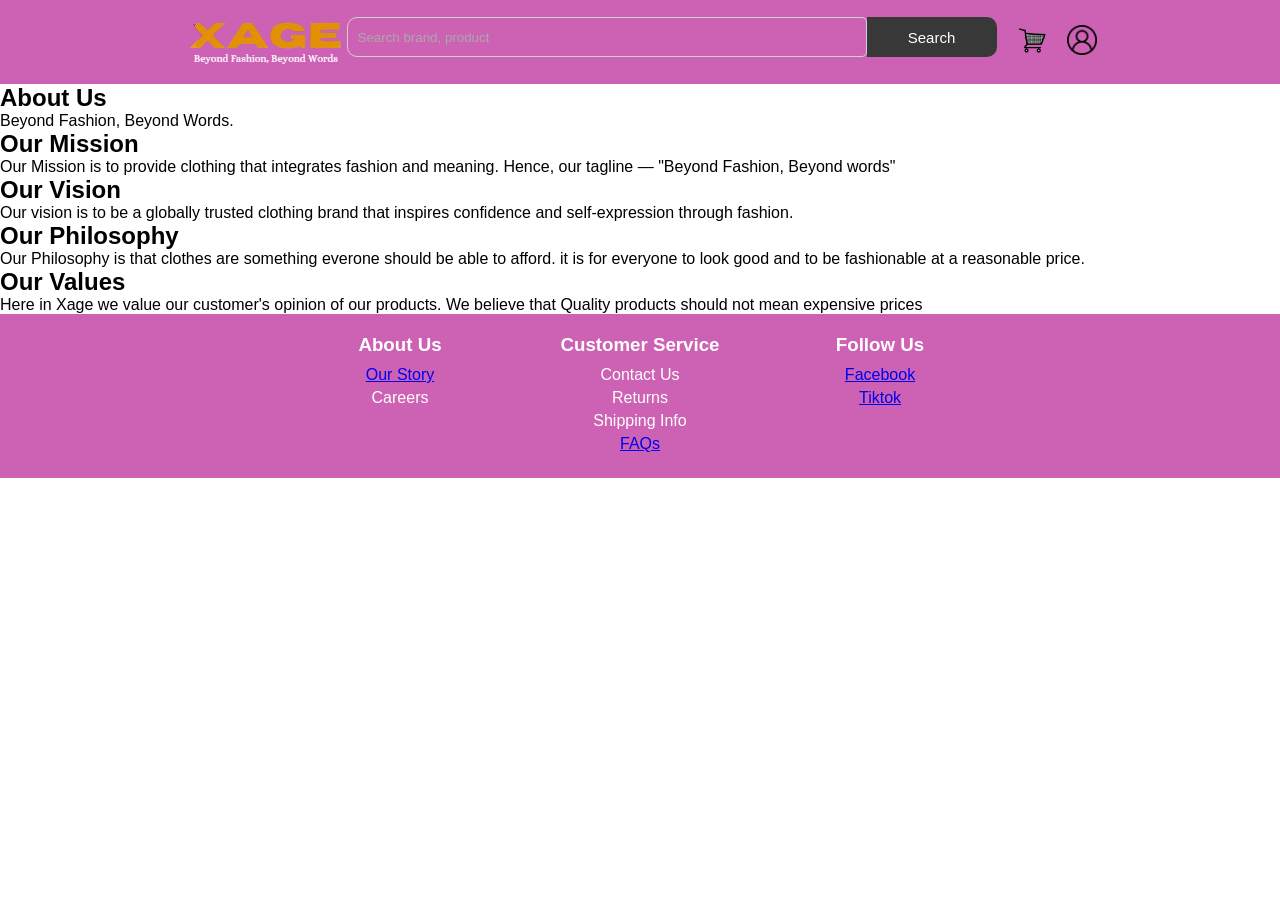
<file: about.html>
<!DOCTYPE html>
<html lang="en">
<head>
    <meta charset="UTF-8">
    <meta name="viewport" content="width=device-width, initial-scale=1.0">
    <meta name="viewport" content="width=device-width, initial-scale=1.0">
    <link rel="stylesheet" href="home.css">
    <title>About Xage</title>
</head>
<body>
    <nav class="navbar">
        <div class="nav">
            <a href="store.html"><img src="logo.png" class="brand-logo" alt="Brand Logo"></a>
            <div class="nav-items">
                <div class="search">
                    <input type="text" class="search-box" placeholder="Search brand, product">
                    <button class="search-btn">Search</button>
                </div>
                <a href="#"><img src="cart.png" alt="Cart"></a>
                <a href="#"><img src="user.png" class="userpng" alt="User"></a>
            </div>
        </div>
    </nav>
    <div class="about-container">

        <div class="about-section">
            <h2>About Us</h2>
            <p>Beyond Fashion, Beyond Words.</p>
        </div>


        <div class="about-section">
            <h2>Our Mission</h2>
            <p>Our Mission is to provide clothing that integrates fashion and meaning. Hence, our tagline — "Beyond Fashion, Beyond words"
            </p>
        </div>

        <div class="about-section">
            <h2>Our Vision</h2>
            <p>Our vision is to be a globally trusted clothing brand that inspires confidence and self-expression through fashion.</p>
        </div>


        <div class="about-section">
            <h2>Our Philosophy</h2>
            <p>Our Philosophy is that clothes are something everone should be able to afford. it is for everyone to look good and to be fashionable at a reasonable price.</p>
        </div>


        <div class="about-section">
            <h2>Our Values</h2>
            <p>Here in Xage we value our customer's opinion of our products. We believe that Quality products should not mean expensive prices</p>
        </div>
    </div>

    <footer class="bottom-ribbon">
        <div class="column about-us">
            <h3>About Us</h3>
            <ul>
                <a href="about.html"><li>Our Story</li></a>
                <li>Careers</li>
            </ul>
        </div>
        <div class="column customer-service">
            <h3>Customer Service</h3>
            <ul>
                <li>Contact Us</li>
                <li>Returns</li>
                <li>Shipping Info</li>
                <a href="FAQ.html"><li>FAQs</li></a>
            </ul>
        </div>
        <div class="column follow-us">
            <h3>Follow Us</h3>
            <ul>
                <a href="https://www.facebook.com/profile.php?id=61560451742568"><li>Facebook</li></a>
                <a href="https://www.tiktok.com/@xageclothing?_t=8nLfvVu1raT&_r=1"><li>Tiktok</li></a>
            </ul>
        </div>
    </footer>
</body>
</html>
</file>
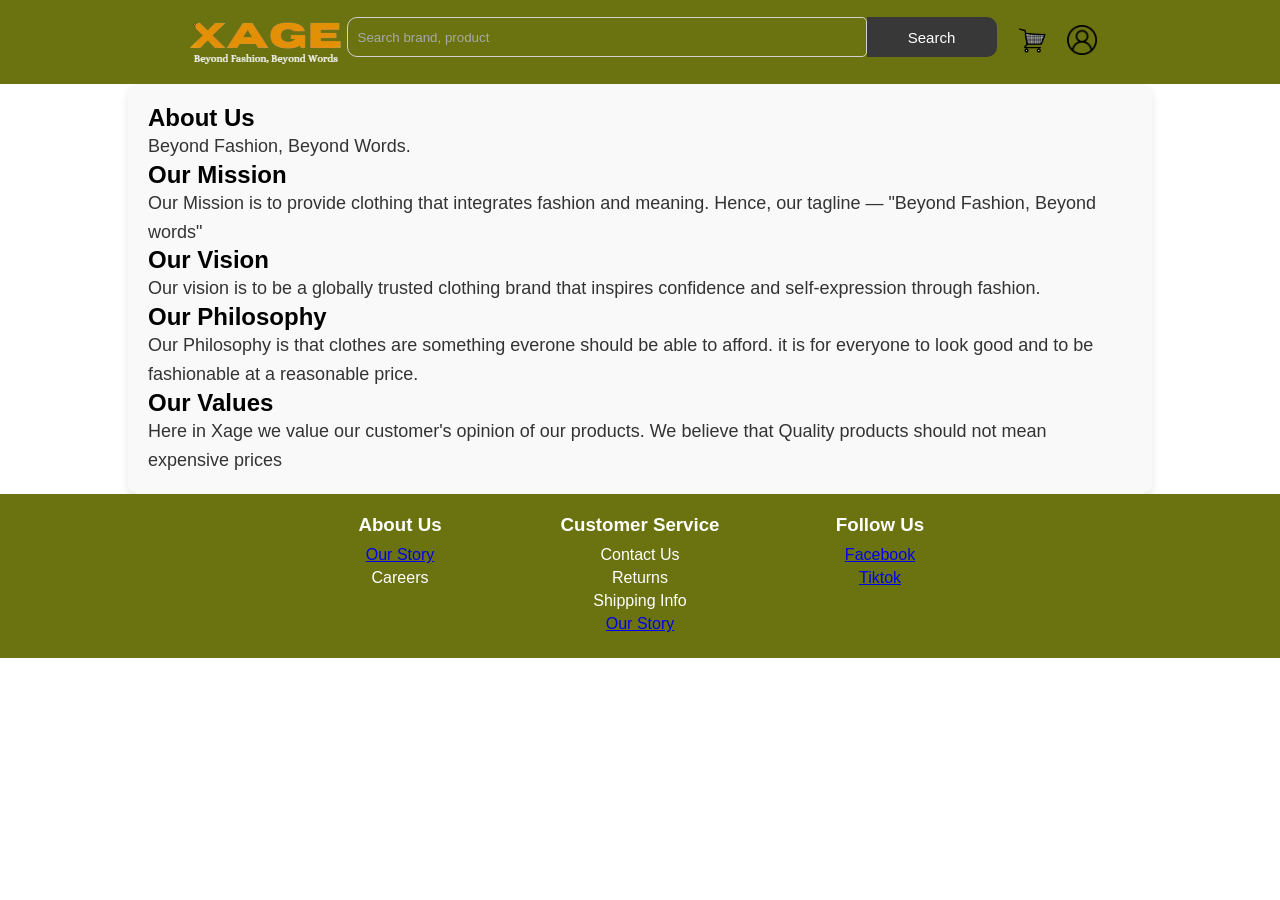
<file: aboutshiny.html>
<!DOCTYPE html>
<html lang="en">
<head>
    <meta charset="UTF-8">
    <meta name="viewport" content="width=device-width, initial-scale=1.0">
    <meta name="viewport" content="width=device-width, initial-scale=1.0">
    <link rel="stylesheet" href="homeshiny.css">
    <title>About Xage</title>
</head>
<body>
    <nav class="navbar">
        <div class="nav">
            <a href="homeshiny.html"><img src="logo.png" class="brand-logo" alt="Brand Logo"></a>
            <div class="nav-items">
                <div class="search">
                    <input type="text" class="search-box" placeholder="Search brand, product">
                    <button class="search-btn">Search</button>
                </div>
                <a href="#"><img src="cart.png" alt="Cart"></a>
                <a href="#"><img src="user.png" class="userpng" alt="User"></a>
            </div>
        </div>
    </nav>
    <div class="about-container">

        <div class="about-section">
            <h2>About Us</h2>
            <p>Beyond Fashion, Beyond Words.</p>
        </div>


        <div class="about-section">
            <h2>Our Mission</h2>
            <p>Our Mission is to provide clothing that integrates fashion and meaning. Hence, our tagline — "Beyond Fashion, Beyond words"
            </p>
        </div>


        <div class="about-section">
            <h2>Our Vision</h2>
            <p>Our vision is to be a globally trusted clothing brand that inspires confidence and self-expression through fashion.</p>
        </div>


        <div class="about-section">
            <h2>Our Philosophy</h2>
            <p>Our Philosophy is that clothes are something everone should be able to afford. it is for everyone to look good and to be fashionable at a reasonable price.</p>
        </div>


        <div class="about-section">
            <h2>Our Values</h2>
            <p>Here in Xage we value our customer's opinion of our products. We believe that Quality products should not mean expensive prices</p>
        </div>
    </div>

    <footer class="bottom-ribbon">
        <div class="column about-us">
            <h3>About Us</h3>
            <ul>
                <a href="aboutshiny.html"><li>Our Story</li></a>
                <li>Careers</li>
            </ul>
        </div>
        <div class="column customer-service">
            <h3>Customer Service</h3>
            <ul>
                <li>Contact Us</li>
                <li>Returns</li>
                <li>Shipping Info</li>
                <a href="aboutshiny.html"><li>Our Story</li></a>
            </ul>
        </div>
        <div class="column follow-us">
            <h3>Follow Us</h3>
            <ul>
                <a href="https://www.facebook.com/profile.php?id=61560451742568"><li>Facebook</li></a>
                <a href="https://www.tiktok.com/@xageclothing?_t=8nLfvVu1raT&_r=1"><li>Tiktok</li></a>
            </ul>
        </div>
    </footer>
</body>
</html>
</file>
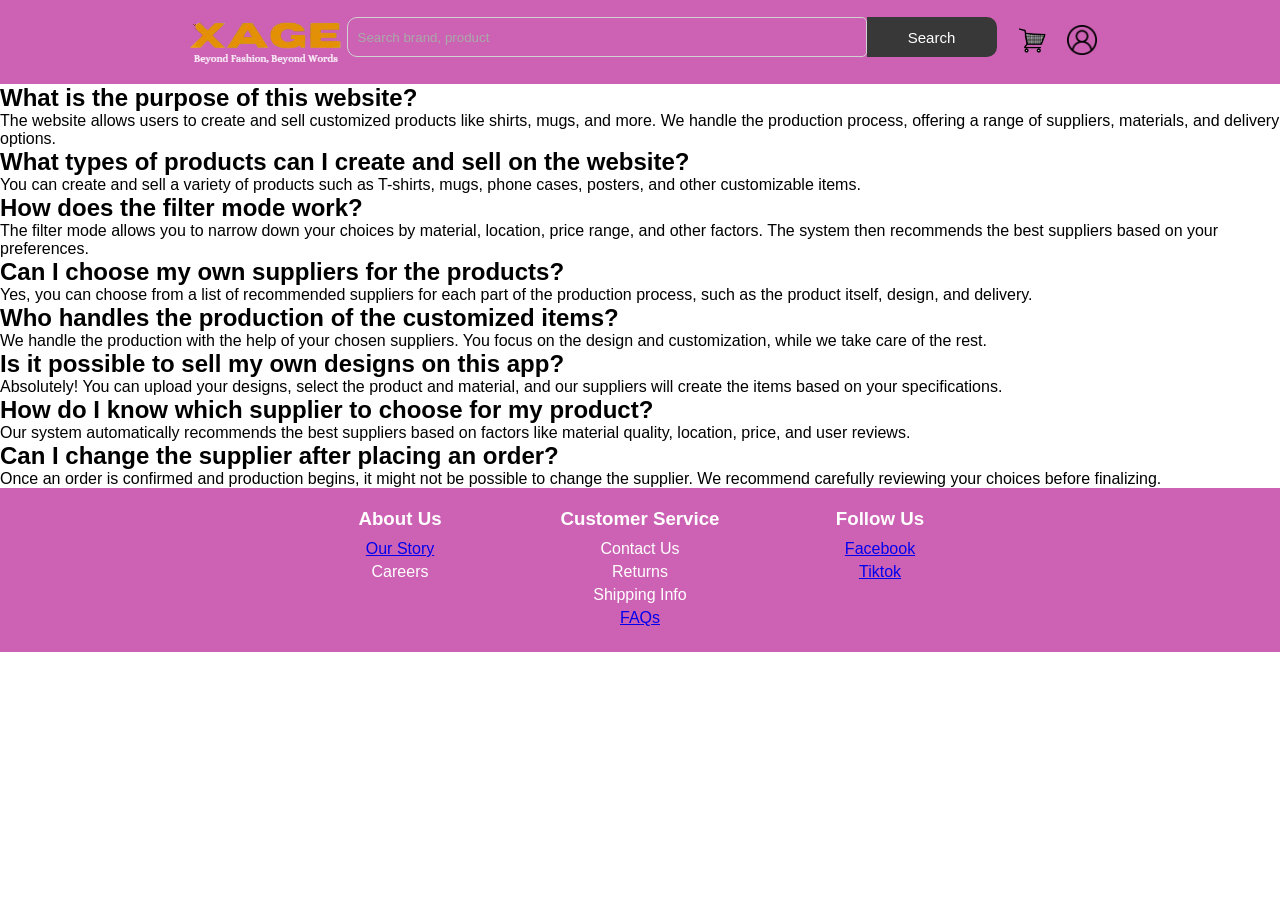
<file: FAQ.html>
<!DOCTYPE html>
<html lang="en">
<head>
    <meta charset="UTF-8">
    <meta name="viewport" content="width=device-width, initial-scale=1.0">
    <meta name="viewport" content="width=device-width, initial-scale=1.0">
    <link rel="stylesheet" href="home.css">
    <title>FAQ</title>
</head>
<body>
    <nav class="navbar">
        <div class="nav">
            <a href="store.html"><img src="logo.png" class="brand-logo" alt="Brand Logo"></a>
            <div class="nav-items">
                <div class="search">
                    <input type="text" class="search-box" placeholder="Search brand, product">
                    <button class="search-btn">Search</button>
                </div>
                <a href="#"><img src="cart.png" alt="Cart"></a>
                <a href="#"><img src="user.png" class="userpng" alt="User"></a>
            </div>
        </div>
    </nav>
    <div class="about-container">

        <div class="about-section">
            <h2>What is the purpose of this website?</h2>
            <p>The website allows users to create and sell customized products like shirts, mugs, and more. We handle the production process, offering a range of suppliers, materials, and delivery options.</p>
        </div>


        <div class="about-section">
            <h2>What types of products can I create and sell on the website?</h2>
            <p>You can create and sell a variety of products such as T-shirts, mugs, phone cases, posters, and other customizable items.
            </p>
        </div>


        <div class="about-section">
            <h2>How does the filter mode work?</h2>
            <p>The filter mode allows you to narrow down your choices by material, location, price range, and other factors. The system then recommends the best suppliers based on your preferences.</p>
        </div>


        <div class="about-section">
            <h2>Can I choose my own suppliers for the products?
            </h2>
            <p>Yes, you can choose from a list of recommended suppliers for each part of the production process, such as the product itself, design, and delivery.</p>
        </div>


        <div class="about-section">
            <h2>Who handles the production of the customized items?</h2>
            <p>We handle the production with the help of your chosen suppliers. You focus on the design and customization, while we take care of the rest.</p>
        </div>
        <div class="about-section">
            <h2>Is it possible to sell my own designs on this app?
            </h2>
            <p>Absolutely! You can upload your designs, select the product and material, and our suppliers will create the items based on your specifications.</p>
        </div>
        <div class="about-section">
            <h2>How do I know which supplier to choose for my product?
            </h2>
            <p>Our system automatically recommends the best suppliers based on factors like material quality, location, price, and user reviews.</p>
        </div>
        <div class="about-section">
            <h2>Can I change the supplier after placing an order?
            </h2>
            <p>Once an order is confirmed and production begins, it might not be possible to change the supplier. We recommend carefully reviewing your choices before finalizing.</p>
        </div>
    </div>

    <footer class="bottom-ribbon">
        <div class="column about-us">
            <h3>About Us</h3>
            <ul>
                <a href="about.html"><li>Our Story</li></a>
                <li>Careers</li>
            </ul>
        </div>
        <div class="column customer-service">
            <h3>Customer Service</h3>
            <ul>
                <li>Contact Us</li>
                <li>Returns</li>
                <li>Shipping Info</li>
                <a href="FAQ.html"><li>FAQs</li></a>
            </ul>
        </div>
        <div class="column follow-us">
            <h3>Follow Us</h3>
            <ul>
                <a href="https://www.facebook.com/profile.php?id=61560451742568"><li>Facebook</li></a>
                <a href="https://www.tiktok.com/@xageclothing?_t=8nLfvVu1raT&_r=1"><li>Tiktok</li></a>
            </ul>
        </div>
    </footer>
</body>
</html>
</file>
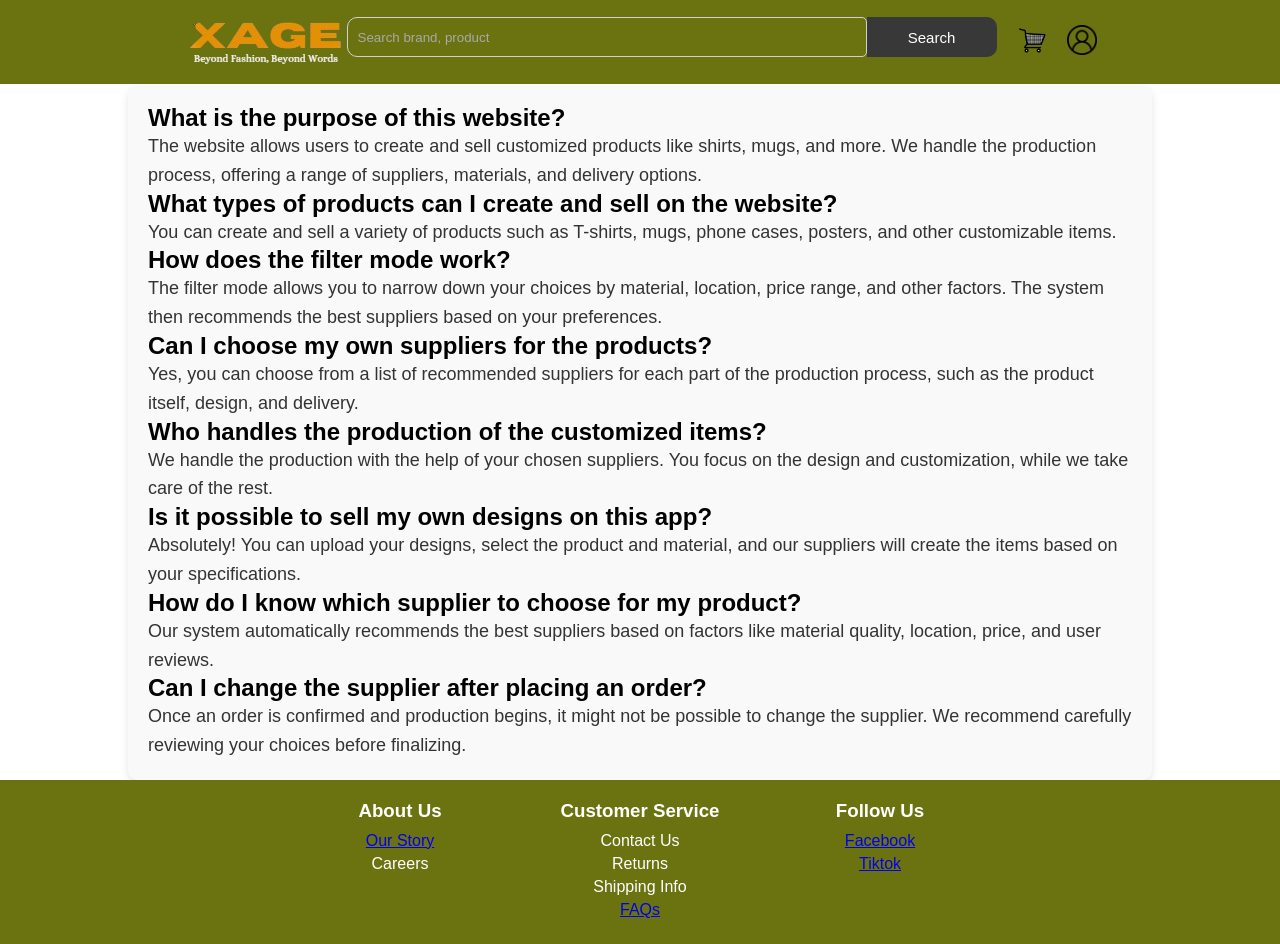
<file: FAQShiny.html>
<!DOCTYPE html>
<html lang="en">
<head>
    <meta charset="UTF-8">
    <meta name="viewport" content="width=device-width, initial-scale=1.0">
    <meta name="viewport" content="width=device-width, initial-scale=1.0">
    <link rel="stylesheet" href="homeshiny.css">
    <title>FAQ</title>
</head>
<body>
    <nav class="navbar">
        <div class="nav">
            <a href="homeshiny.html"><img src="logo.png" class="brand-logo" alt="Brand Logo"></a>
            <div class="nav-items">
                <div class="search">
                    <input type="text" class="search-box" placeholder="Search brand, product">
                    <button class="search-btn">Search</button>
                </div>
                <a href="#"><img src="cart.png" alt="Cart"></a>
                <a href="#"><img src="user.png" class="userpng" alt="User"></a>
            </div>
        </div>
    </nav>
    <div class="about-container">
        <!-- About Us Section -->
        <div class="about-section">
            <h2>What is the purpose of this website?</h2>
            <p>The website allows users to create and sell customized products like shirts, mugs, and more. We handle the production process, offering a range of suppliers, materials, and delivery options.</p>
        </div>

        <!-- Mission Section -->
        <div class="about-section">
            <h2>What types of products can I create and sell on the website?</h2>
            <p>You can create and sell a variety of products such as T-shirts, mugs, phone cases, posters, and other customizable items.
            </p>
        </div>

        <!-- Vision Section -->
        <div class="about-section">
            <h2>How does the filter mode work?</h2>
            <p>The filter mode allows you to narrow down your choices by material, location, price range, and other factors. The system then recommends the best suppliers based on your preferences.</p>
        </div>

        <!-- Philosophy Section -->
        <div class="about-section">
            <h2>Can I choose my own suppliers for the products?
            </h2>
            <p>Yes, you can choose from a list of recommended suppliers for each part of the production process, such as the product itself, design, and delivery.</p>
        </div>

        <!-- Values Section -->
        <div class="about-section">
            <h2>Who handles the production of the customized items?</h2>
            <p>We handle the production with the help of your chosen suppliers. You focus on the design and customization, while we take care of the rest.</p>
        </div>
        <div class="about-section">
            <h2>Is it possible to sell my own designs on this app?
            </h2>
            <p>Absolutely! You can upload your designs, select the product and material, and our suppliers will create the items based on your specifications.</p>
        </div>
        <div class="about-section">
            <h2>How do I know which supplier to choose for my product?
            </h2>
            <p>Our system automatically recommends the best suppliers based on factors like material quality, location, price, and user reviews.</p>
        </div>
        <div class="about-section">
            <h2>Can I change the supplier after placing an order?
            </h2>
            <p>Once an order is confirmed and production begins, it might not be possible to change the supplier. We recommend carefully reviewing your choices before finalizing.</p>
        </div>
    </div>

    <footer class="bottom-ribbon">
        <div class="column about-us">
            <h3>About Us</h3>
            <ul>
                <a href="aboutshiny.html"><li>Our Story</li></a>
                <li>Careers</li>
            </ul>
        </div>
        <div class="column customer-service">
            <h3>Customer Service</h3>
            <ul>
                <li>Contact Us</li>
                <li>Returns</li>
                <li>Shipping Info</li>
                <a href="FAQShiny.html"><li>FAQs</li></a>
            </ul>
        </div>
        <div class="column follow-us">
            <h3>Follow Us</h3>
            <ul>
                <a href="https://www.facebook.com/profile.php?id=61560451742568"><li>Facebook</li></a>
                <a href="https://www.tiktok.com/@xageclothing?_t=8nLfvVu1raT&_r=1"><li>Tiktok</li></a>
            </ul>
        </div>
    </footer>
</body>
</html>
</file>
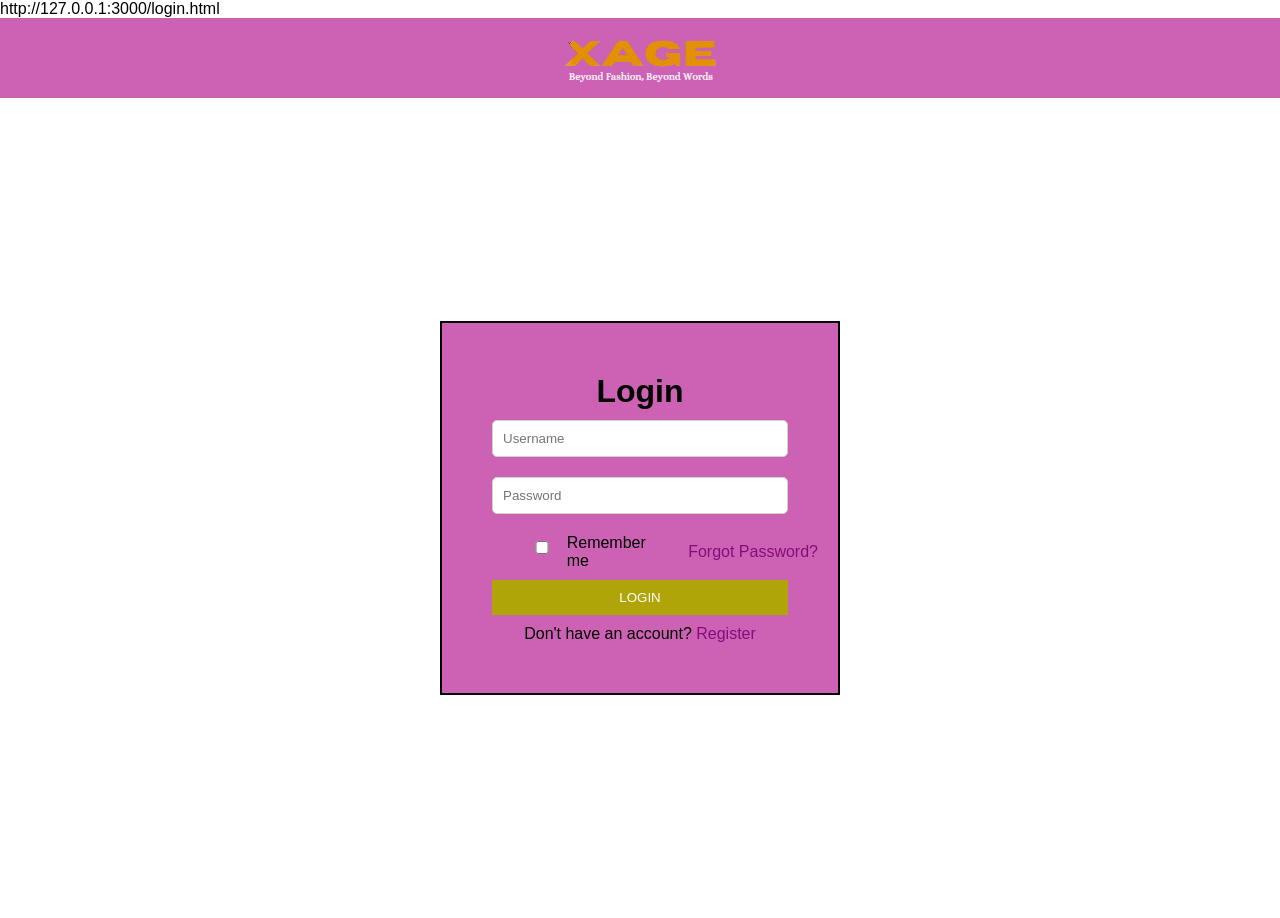
<file: login.html>
<!DOCTYPE html>http://127.0.0.1:3000/login.html
<html lang="en">
<head>
    <meta charset="UTF-8">
    <meta name="viewport" content="width=device-width, initial-scale=1.0">
    <link rel="stylesheet" href="loginstyle.css">
    <title>Xage Login</title>
    <script src="script.js"></script>
</head>
<body>
 
    <nav class="navbar">
        <div class="nav">
            <img src="logo.png" class="brand-logo" alt="Brand Logo">
        </div>
    </nav>


    <div class="wrapper">
        <div class="LoginSquare">
            <form>
                <h1>Login</h1>
                <div class="input-box">
                    <input type="text" placeholder="Username" required id="userbox">
                </div>
                <div class="input-box">
                    <input type="password" placeholder="Password" required id="userpass">
                </div>
                <div class="remember-forgot">
                    <label ><input type="checkbox">Remember me</label>
                    <a href="#">Forgot Password?</a>
                </div>                
                <button type="submit" class="btn">Login</button>
                <div class="register-link">
                    <p>Don't have an account? <a href="#">Register</a></p>
                </div>
            </form>
        </div>
    </div>
</body>
</html>
</file>
<file: home.css>
:root {
    --primary-color: #CD62B4;
}
body {
    --primary-color: #CD62B4;
}
body.admin2 {
    --primary-color: #6A7310;
}
* {
    margin: 0;
    padding: 0;
    box-sizing: border-box;
    font-family: 'Roboto', sans-serif;
}


.navbar {
    position: sticky;
    top: 0;
    left: 0;
    width: 100%;
    background: var(--primary-color);
    z-index: 9;
}

.nav {
    padding: 10px 10vw;
    display: flex;
    justify-content: space-between;
    max-width: fit-content;
    margin-left: auto;
    margin-right: auto;
}

.brand-logo {
    height: 60px;
}

.nav-items {
    display: flex;
    align-items: center;
}

.search {
    width: 650px;
    display: flex;
    justify-content: center;
}

.search-box {
    width: 80%;
    height: 40px;
    padding: 10px;
    border-top-left-radius: 10px;
    border-bottom-left-radius: 10px;
    border: 1px solid #d1d1d1;
    background: none;
    color: #a9a9a9;
    outline: none;
}

.search-btn {
    width: 20%;
    height: 40px;
    padding: 10px 20px;
    border: none;
    background: #383838;
    color: #fff;
    font-size: 15px;
    border-top-right-radius: 10px;
    border-bottom-right-radius: 10px;
    cursor: pointer;
}

.search-box::placeholder {
    color: #a9a9a9;
}

.nav-items a {
    margin-left: 20px;
}

.nav-items a img {
    width: 30px;
}


.links-container {
    background: var(--primary-color);
    width: 100%;
    display: flex;
    padding: 10px 10vw;
    justify-content: center;
    list-style: none;
}

.link {
    text-transform: capitalize;
    padding: 0 10px;
    margin: 0 5px;
    text-decoration: none;
    color: #ffffff;
    opacity: 0.5;
    transition: 0.5s;
}

.link:hover {
    opacity: 1;
}


.wrapper {
    
    display: flex;
    justify-content: center;
    align-items: center;
    min-height: calc(100vh - 80px); 
}

/* Login Form Styles */
.LoginSquare {
    background-color: var(--primary-color);
    display: flex;
    flex-direction: column;
    justify-content: center;
    align-items: center;
    width: 400px;
    height: auto;
    border: 2px solid black;
    padding: 50px;
    box-sizing: border-box;
}
.LoginSquare h1{
    text-align: center;
}
.input-box {
    margin: 10px 0;
    width: 100%;
}

input {
    width: 100%;
    padding: 10px;
    margin-bottom: 10px;
    border: 1px solid #d1d1d1;
    border-radius: 5px;
    outline: none;
}

button.btn {
    width: 100%;
    padding: 10px;
    background: #afa408;
    color: white;
    border: none;
    cursor: pointer;
    text-transform: uppercase;
}

button.btn:hover {
    background-color:var(--primary-color);
}

.remember-forgot {
    display: flex;
    justify-content: space-between; 
    align-items: center;
    width: 100%; 
    margin: 10px 30px;
}

.remember-forgot label {
    display: flex;
    align-items: center;
    cursor: pointer;
}

.remember-forgot input[type="checkbox"] {
    margin-right: 5px;
}

.remember-forgot a {
    text-decoration: none;
    color: #850d7b;
}

.remember-forgot a:hover {
    text-decoration: underline;
}



.register-link {
    margin-top: 10px;
    text-align: center;
}

.register-link a {
    color: var(--primary-color);
    text-decoration: none;
}

.register-link a:hover {
    text-decoration: underline;
}
.ad-section {
    display: grid;
    grid-template-columns: 1fr 2fr; 
    gap: 20px;
    max-width: 1335px;
    margin: 60px auto;
    padding: 0 15-px;
}

.full-ad img {
    width: 500px;
    height: auto;
}

.half-ads {
    display: grid;
    grid-template-rows: 1fr 1fr; 
    gap: 20px;
}

.half-ads img {
    width: 495px;
    height: auto;
}
.ad-section {
    display: grid;
    grid-template-columns: 1fr 2fr;
    gap: 20px;
    max-width: 1200px;
    margin: 40px auto 30px; 
    padding: 0 50px;
}

.category-ribbon {
    display: flex;
    justify-content: space-between;
    align-items: center;
    background-color: var(--primary-color);
    padding: 20px;
    margin: -220px auto;
    max-width: 1200px;
    border: 1px solid var(--primary-color);
    box-shadow: 0 4px 8px rgba(0,0,0,0.1);
}

.category-item {
    text-align: center;
    flex-basis: 9%; 
}

.category-item img {
    width: 50px;
    height: auto;
}

.category-item p {
    font-size: 14px;
    color: #333;
}

.recommended-ribbon {
    max-width: 1200px;
    margin: 250px auto 0px;
    background-color: var(--primary-color);
    text-align: center;
    padding: 20px 0; 
    font-size: 24px;
    color: white;
    font-weight: bold;
    box-shadow: 0 -4px 8px rgba(0, 0, 0, 0.1);
}



.products-container {
    padding: 40px 10vw; 
    text-align: center; 
}

.product-grid {
    display: grid;
    grid-template-columns: repeat(5, 1fr); 
    gap: 20px;
    margin-top: 20px;
}


.product-card {
    background-color: white; 
    border: 1px solid #d1d1d1; 
    border-radius: 5px; 
    padding: 10px;
    box-shadow: 0 2px 4px rgba(0, 0, 0, 0.1); 
    text-align: center; 
}

.product-card img {
    max-width: 100%; 
    height: auto;
}
.product-card p {

    max-width: 100%; 
    height: auto;
}
.bottom-ribbon {
    background-color: var(--primary-color); 
    color: white;
    padding: 20px 0; 
    display: flex;
    justify-content: center; 
}

.column {
    flex: 1; 
    margin: 0 20px; 
    max-width: 200px; 
    text-align: center; 
}

.column h3 {
    margin-bottom: 10px; 
}

.column ul {
    list-style: none;
    padding: 0; 
}

.column li {
    margin-bottom: 5px; 
    cursor: pointer; 
}

.column li:hover {
    text-decoration: underline; 
}
</file>
<file: homeshiny.css>
:root {
    --primary-color: #6A7310;
}
body {
    --primary-color: #6A7310;
}
body.admin2 {
    --primary-color: #6A7310;
}
* {
    margin: 0;
    padding: 0;
    box-sizing: border-box;
    font-family: 'Roboto', sans-serif;
}


.navbar {
    position: sticky;
    top: 0;
    left: 0;
    width: 100%;
    background: var(--primary-color);
    z-index: 9;
}

.nav {
    padding: 10px 10vw;
    display: flex;
    justify-content: space-between;
    max-width: fit-content;
    margin-left: auto;
    margin-right: auto;
}

.brand-logo {
    height: 60px;
}

.nav-items {
    display: flex;
    align-items: center;
}

.search {
    width: 650px;
    display: flex;
    justify-content: center;
}

.search-box {
    width: 80%;
    height: 40px;
    padding: 10px;
    border-top-left-radius: 10px;
    border-bottom-left-radius: 10px;
    border: 1px solid #d1d1d1;
    background: none;
    color: #a9a9a9;
    outline: none;
}

.search-btn {
    width: 20%;
    height: 40px;
    padding: 10px 20px;
    border: none;
    background: #383838;
    color: #fff;
    font-size: 15px;
    border-top-right-radius: 10px;
    border-bottom-right-radius: 10px;
    cursor: pointer;
}

.search-box::placeholder {
    color: #a9a9a9;
}

.nav-items a {
    margin-left: 20px;
}

.nav-items a img {
    width: 30px;
}


.links-container {
    background: var(--primary-color);
    width: 100%;
    display: flex;
    padding: 10px 10vw;
    justify-content: center;
    list-style: none;
}

.link {
    text-transform: capitalize;
    padding: 0 10px;
    margin: 0 5px;
    text-decoration: none;
    color: #ffffff;
    opacity: 0.5;
    transition: 0.5s;
}

.link:hover {
    opacity: 1;
}


.wrapper {
    
    display: flex;
    justify-content: center;
    align-items: center;
    min-height: calc(100vh - 80px); 
}

/* Login Form Styles */
.LoginSquare {
    background-color: var(--primary-color);
    display: flex;
    flex-direction: column;
    justify-content: center;
    align-items: center;
    width: 400px;
    height: auto;
    border: 2px solid black;
    padding: 50px;
    box-sizing: border-box;
}
.LoginSquare h1{
    text-align: center;
}
.input-box {
    margin: 10px 0;
    width: 100%;
}

input {
    width: 100%;
    padding: 10px;
    margin-bottom: 10px;
    border: 1px solid #d1d1d1;
    border-radius: 5px;
    outline: none;
}

button.btn {
    width: 100%;
    padding: 10px;
    background: #afa408;
    color: white;
    border: none;
    cursor: pointer;
    text-transform: uppercase;
}

button.btn:hover {
    background-color:var(--primary-color);
}

.remember-forgot {
    display: flex;
    justify-content: space-between; 
    align-items: center;
    width: 100%; 
    margin: 10px 30px;
}

.remember-forgot label {
    display: flex;
    align-items: center;
    cursor: pointer;
}

.remember-forgot input[type="checkbox"] {
    margin-right: 5px;
}

.remember-forgot a {
    text-decoration: none;
    color: #850d7b;
}

.remember-forgot a:hover {
    text-decoration: underline;
}



.register-link {
    margin-top: 10px;
    text-align: center;
}

.register-link a {
    color: var(--primary-color);
    text-decoration: none;
}

.register-link a:hover {
    text-decoration: underline;
}
.ad-section {
    display: grid;
    grid-template-columns: 1fr 2fr; 
    gap: 20px;
    max-width: 1335px;
    margin: 60px auto;
    padding: 0 15-px;
}

.full-ad img {
    width: 500px;
    height: auto;
}

.half-ads {
    display: grid;
    grid-template-rows: 1fr 1fr; 
    gap: 20px;
}

.half-ads img {
    width: 495px;
    height: auto;
}
.ad-section {
    display: grid;
    grid-template-columns: 1fr 2fr;
    gap: 20px;
    max-width: 1200px;
    margin: 40px auto 30px; 
    padding: 0 50px;
}

.category-ribbon {
    display: flex;
    justify-content: space-between;
    align-items: center;
    background-color: var(--primary-color);
    padding: 20px;
    margin: -220px auto;
    max-width: 1200px;
    border: 1px solid var(--primary-color);
    box-shadow: 0 4px 8px rgba(0,0,0,0.1);
}

.category-item {
    text-align: center;
    flex-basis: 9%; 
}

.category-item img {
    width: 50px;
    height: auto;
}

.category-item p {
    font-size: 14px;
    color: #333;
}

.recommended-ribbon {
    max-width: 1200px;
    margin: 250px auto 0px;
    background-color: var(--primary-color);
    text-align: center;
    padding: 20px 0; 
    font-size: 24px;
    color: white;
    font-weight: bold;
    box-shadow: 0 -4px 8px rgba(0, 0, 0, 0.1);
}



.products-container {
    padding: 40px 10vw; 
    text-align: center; 
}

.product-grid {
    display: grid;
    grid-template-columns: repeat(5, 1fr); 
    gap: 20px;
    margin-top: 20px;
}


.product-card {
    background-color: white; 
    border: 1px solid #d1d1d1; 
    border-radius: 5px; 
    padding: 10px;
    box-shadow: 0 2px 4px rgba(0, 0, 0, 0.1); 
    text-align: center; 
}

.product-card img {
    max-width: 100%; 
    height: auto;
}
.product-card p {

    max-width: 100%; 
    height: auto;
}
.bottom-ribbon {
    background-color: var(--primary-color); 
    color: white;
    padding: 20px 0; 
    display: flex;
    justify-content: center; 
}

.column {
    flex: 1; 
    margin: 0 20px; 
    max-width: 200px; 
    text-align: center; 
}

.column h3 {
    margin-bottom: 10px; 
}

.column ul {
    list-style: none;
    padding: 0; 
}

.column li {
    margin-bottom: 5px; 
    cursor: pointer; 
}

.column li:hover {
    text-decoration: underline; 
}
.about-container {
    width: 80%;
    margin: 0 auto;
    padding: 20px;
    background-color: #f9f9f9;
    border-radius: 10px;
    box-shadow: 0px 4px 8px rgba(0, 0, 0, 0.1);
}

.about-container h1 {
    text-align: center;
    margin-bottom: 20px;
}

.about-container p {
    line-height: 1.6;
    font-size: 18px;
    color: #333;
}
</file>
<file: loginstyle.css>
/* Global Styles */
* {
    margin: 0;
    padding: 0;
    box-sizing: border-box;
    font-family: 'Roboto', sans-serif;
}

/* Navbar Styles */
.navbar {
    position: sticky;
    top: 0;
    left: 0;
    width: 100%;
    background: #CD62B4;
    z-index: 9;
}

.nav {
    padding: 10px 10vw;
    display: flex;
    justify-content: space-between;
    max-width: fit-content;
    margin-left: auto;
    margin-right: auto;
}

.brand-logo {
    height: 60px;
}

.nav-items {
    display: flex;
    align-items: center;
}

.search {
    width: 650px;
    display: flex;
    justify-content: center;
}

.search-box {
    width: 80%;
    height: 40px;
    padding: 10px;
    border-top-left-radius: 10px;
    border-bottom-left-radius: 10px;
    border: 1px solid #d1d1d1;
    background: none;
    color: #a9a9a9;
    outline: none;
}

.search-btn {
    width: 20%;
    height: 40px;
    padding: 10px 20px;
    border: none;
    background: #383838;
    color: #fff;
    font-size: 15px;
    border-top-right-radius: 10px;
    border-bottom-right-radius: 10px;
    cursor: pointer;
}

.search-box::placeholder {
    color: #a9a9a9;
}

.nav-items a {
    margin-left: 20px;
}

.nav-items a img {
    width: 30px;
}

/* Links Container Styles */
.links-container {
    width: 100%;
    display: flex;
    padding: 10px 10vw;
    justify-content: center;
    list-style: none;
    background: #CD62B4;
}

.link {
    text-transform: capitalize;
    padding: 0 10px;
    margin: 0 5px;
    text-decoration: none;
    color: #ffffff;
    opacity: 0.5;
    transition: 0.5s;
}

.link:hover {
    opacity: 1;
}

/* Centering the LoginSquare */
.wrapper {
    
    display: flex;
    justify-content: center;
    align-items: center;
    min-height: calc(100vh - 80px); /* Subtract height of navbar */
}

/* Login Form Styles */
.LoginSquare {
    background-color: #CD62B4;
    display: flex;
    flex-direction: column;
    justify-content: center;
    align-items: center;
    width: 400px;
    height: auto;
    border: 2px solid black;
    padding: 50px;
    box-sizing: border-box;
}
.LoginSquare h1{
    text-align: center;
}
.input-box {
    margin: 10px 0;
    width: 100%;
}

input {
    width: 100%;
    padding: 10px;
    margin-bottom: 10px;
    border: 1px solid #d1d1d1;
    border-radius: 5px;
    outline: none;
}

button.btn {
    width: 100%;
    padding: 10px;
    background: #afa408;
    color: white;
    border: none;
    cursor: pointer;
    text-transform: uppercase;
}

button.btn:hover {
    background-color: #850d7b;
}

.remember-forgot {
    display: flex;
    justify-content: space-between; /* Pushes checkbox to the left, link to the right */
    align-items: center;
    width: 100%; /* Makes sure the container spans full width */
    margin: 10px 30px;
}

.remember-forgot label {
    display: flex;
    align-items: center;
    cursor: pointer;
}

.remember-forgot input[type="checkbox"] {
    margin-right: 5px; /* Adds space between the checkbox and label */
}

.remember-forgot a {
    text-decoration: none;
    color: #850d7b;
}

.remember-forgot a:hover {
    text-decoration: underline;
}



.register-link {
    margin-top: 10px;
    text-align: center;
}

.register-link a {
    color: #850d7b;
    text-decoration: none;
}

.register-link a:hover {
    text-decoration: underline;
}
</file>
